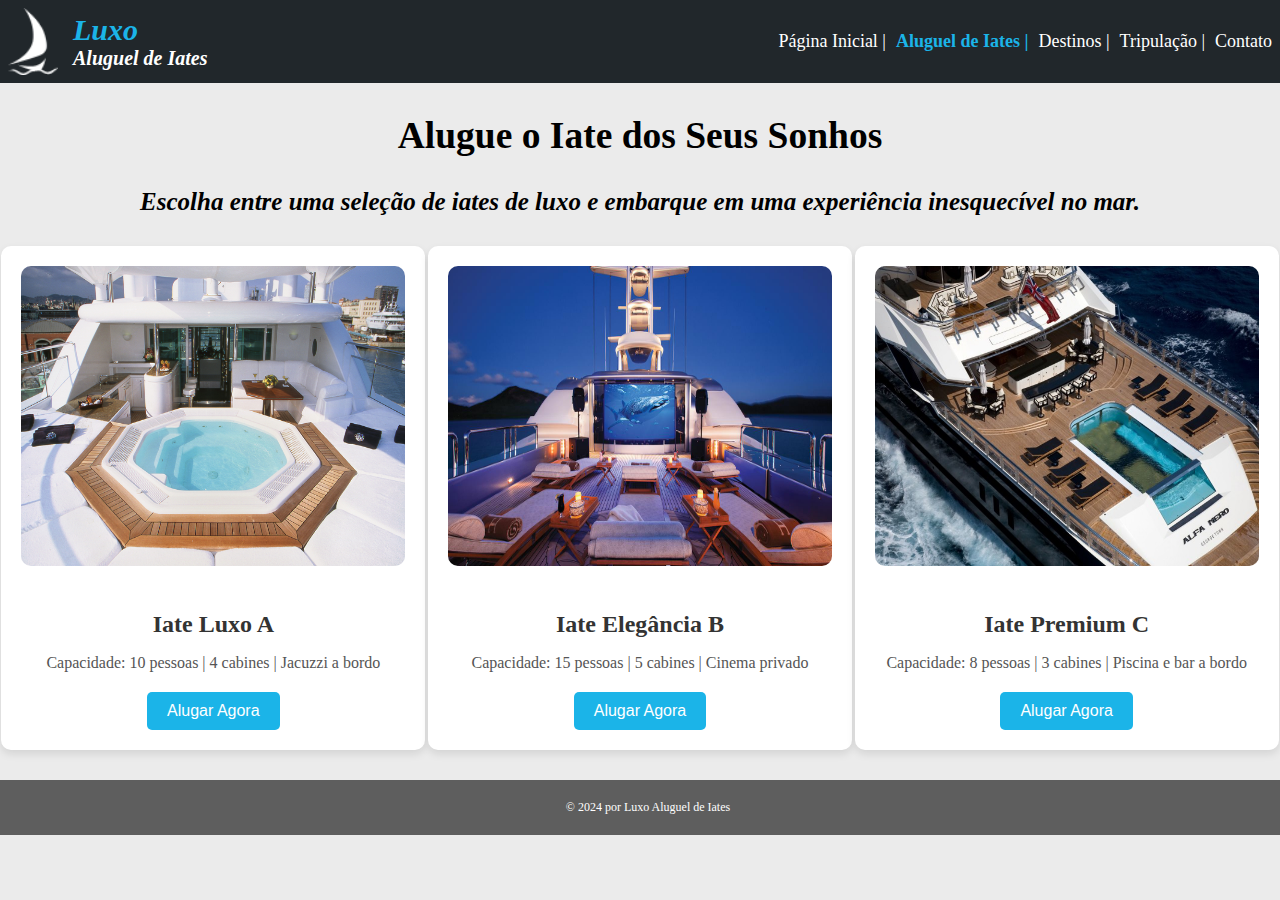
<file: projeto1/aluguel.html>
<!DOCTYPE html>
<html lang="pt-br">
<head>
    <meta charset="UTF-8">
    <meta name="viewport" content="width=device-width, initial-scale=1.0">
    <title>Luxo - Aluguel de Iates</title>
    <link rel="stylesheet" href="style.css">
</head>
<body>
    <header>
        <div class="logo-titulo">
            <img src="img/barquinho.png" alt="Logo" class="logo" />
            <div class="titulos">
                <h1><i>Luxo</i></h1>
                <h2><i>Aluguel de Iates</i></h2>
            </div>
        </div>
        <nav>
            <ul>
                <li><a href="index.html">Página Inicial |</a></li>
                <li><a href="aluguel.html" class="active">Aluguel de Iates |</a></li>
                <li><a href="destinos.html">Destinos |</a></li>
                <li><a href="tripulacao.html">Tripulação |</a></li>
                <li><a href="contato.html">Contato</a></li>
            </ul>
        </nav>
    </header>

    <section class="texto-section">
        <h2>Alugue o Iate dos Seus Sonhos</h2>
        <p><i><b>Escolha entre uma seleção de iates de luxo e embarque em uma experiência inesquecível no mar.</b></i></p>
        
        <!-- Seção de iates disponíveis para aluguel -->
        <div class="iate-section">
            <div class="iate-card">
                <img src="img/iate1.jpg" alt="Iate 1">
                <h3>Iate Luxo A</h3>
                <p>Capacidade: 10 pessoas | 4 cabines | Jacuzzi a bordo</p>
                <button onclick="window.open('https://w.app/luxoalugueldeiate', '_blank');">Alugar Agora</button>

            </div>

            <div class="iate-card">
                <img src="img/iate2.jpg" alt="Iate 2">
                <h3>Iate Elegância B</h3>
                <p>Capacidade: 15 pessoas | 5 cabines | Cinema privado</p>
                <button onclick="window.open('https://w.app/luxoalugueldeiate', '_blank');">Alugar Agora</button>
            </div>

            <div class="iate-card">
                <img src="img/iate3.jpg" alt="Iate 3">
                <h3>Iate Premium C</h3>
                <p>Capacidade: 8 pessoas | 3 cabines | Piscina e bar a bordo</p>
                <button onclick="window.open('https://w.app/luxoalugueldeiate', '_blank');">Alugar Agora</button>
            </div>
        </div>
    </section>

    <footer>
        <p>&copy; 2024 por Luxo Aluguel de Iates</p>
    </footer>
</body>
</html>
</file>
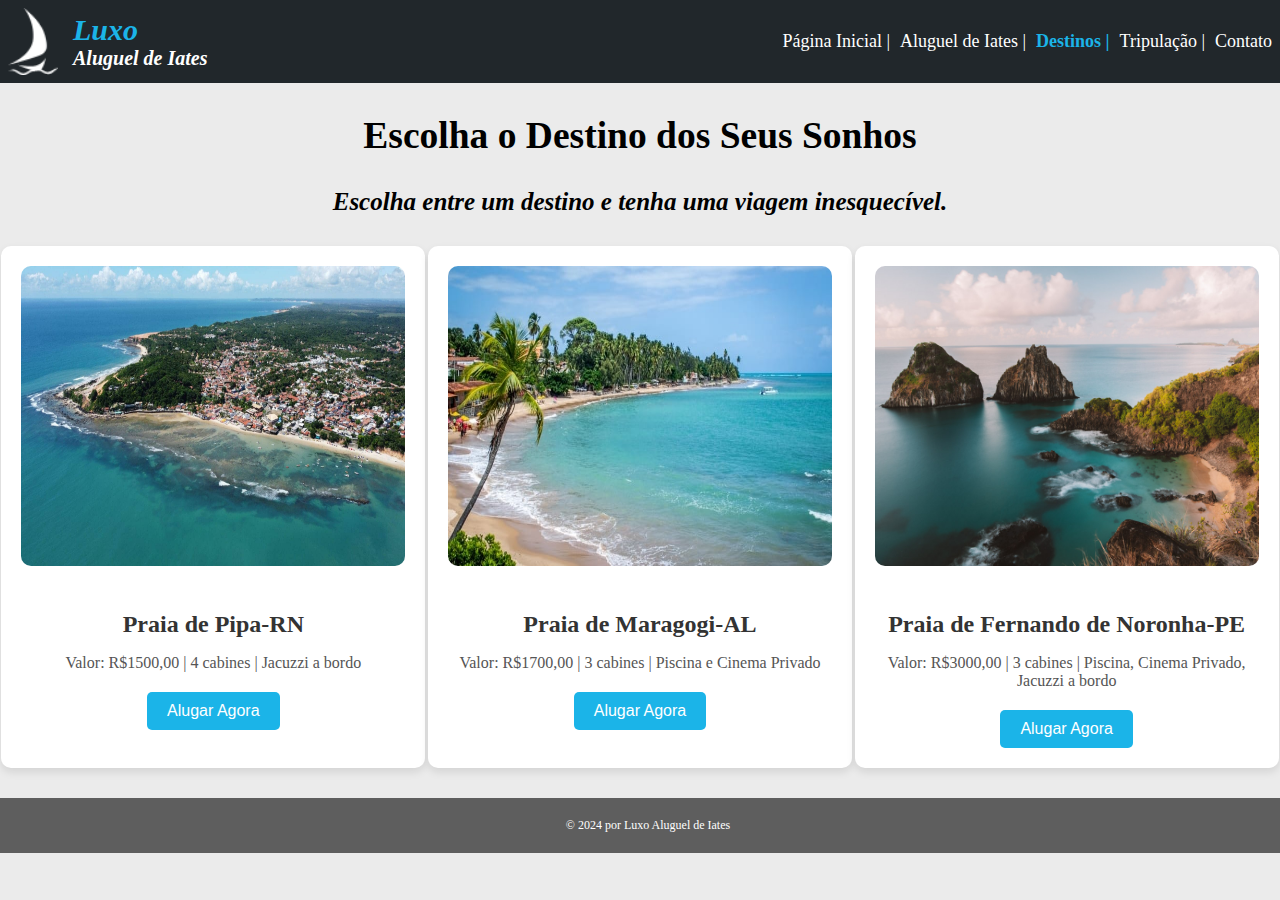
<file: projeto1/destinos.html>
<!DOCTYPE html>
<html lang="pt-br">
<head>
    <meta charset="UTF-8">
    <meta name="viewport" content="width=device-width, initial-scale=1.0">
    <title>Luxo - Destinos</title>
    <link rel="stylesheet" href="style.css">
</head>
<body>
    <header>
        <div class="logo-titulo">
            <img src="img/barquinho.png" alt="Logo" class="logo" />
            <div class="titulos">
                <h1><i>Luxo</i></h1>
                <h2><i>Aluguel de Iates</i></h2>
            </div>
        </div>
        <nav>
            <ul>
                <li><a href="index.html">Página Inicial |</a></li>
                <li><a href="aluguel.html">Aluguel de Iates |</a></li>
                <li><a href="destinos.html" class="active">Destinos |</a></li>
                <li><a href="tripulacao.html">Tripulação |</a></li>
                <li><a href="contato.html">Contato</a></li>
            </ul>
        </nav>
    </header>

    <section class="destinotexto-section">
        <h2>Escolha o Destino dos Seus Sonhos</h2>
        <p><i><b>Escolha entre um destino e tenha uma viagem inesquecível.</b></i></p>
        
        <!-- Seção de Destinos disponíveis -->
        <div class="destino-section">
            <div class="destino-card">
                <img src="img/destinos.jpeg" alt="Destino 1">
                <h3>Praia de Pipa-RN</h3>
                <p>Valor: R$1500,00 | 4 cabines | Jacuzzi a bordo</p>
                <button onclick="window.open('https://w.app/luxoalugueldeiate', '_blank');">Alugar Agora</button>
            </div>

            <div class="destino-card">
                <img src="img/destinos2.jpg" alt="Destino 2">
                <h3>Praia de Maragogi-AL</h3>
                <p>Valor: R$1700,00 | 3 cabines | Piscina e Cinema Privado</p>
                <button onclick="window.open('https://w.app/luxoalugueldeiate', '_blank');">Alugar Agora</button>
            </div>

            <div class="destino-card">
                <img src="img/destinos3.jpg" alt="Destino 3">
                <h3>Praia de Fernando de Noronha-PE</h3>
                <p>Valor: R$3000,00 | 3 cabines | Piscina, Cinema Privado, Jacuzzi a bordo</p>
                <button onclick="window.open('https://w.app/luxoalugueldeiate', '_blank');">Alugar Agora</button>
            </div>
    </section>

    <footer>
        <p>&copy; 2024 por Luxo Aluguel de Iates</p>
    </footer>
</body>
</html>
</file>
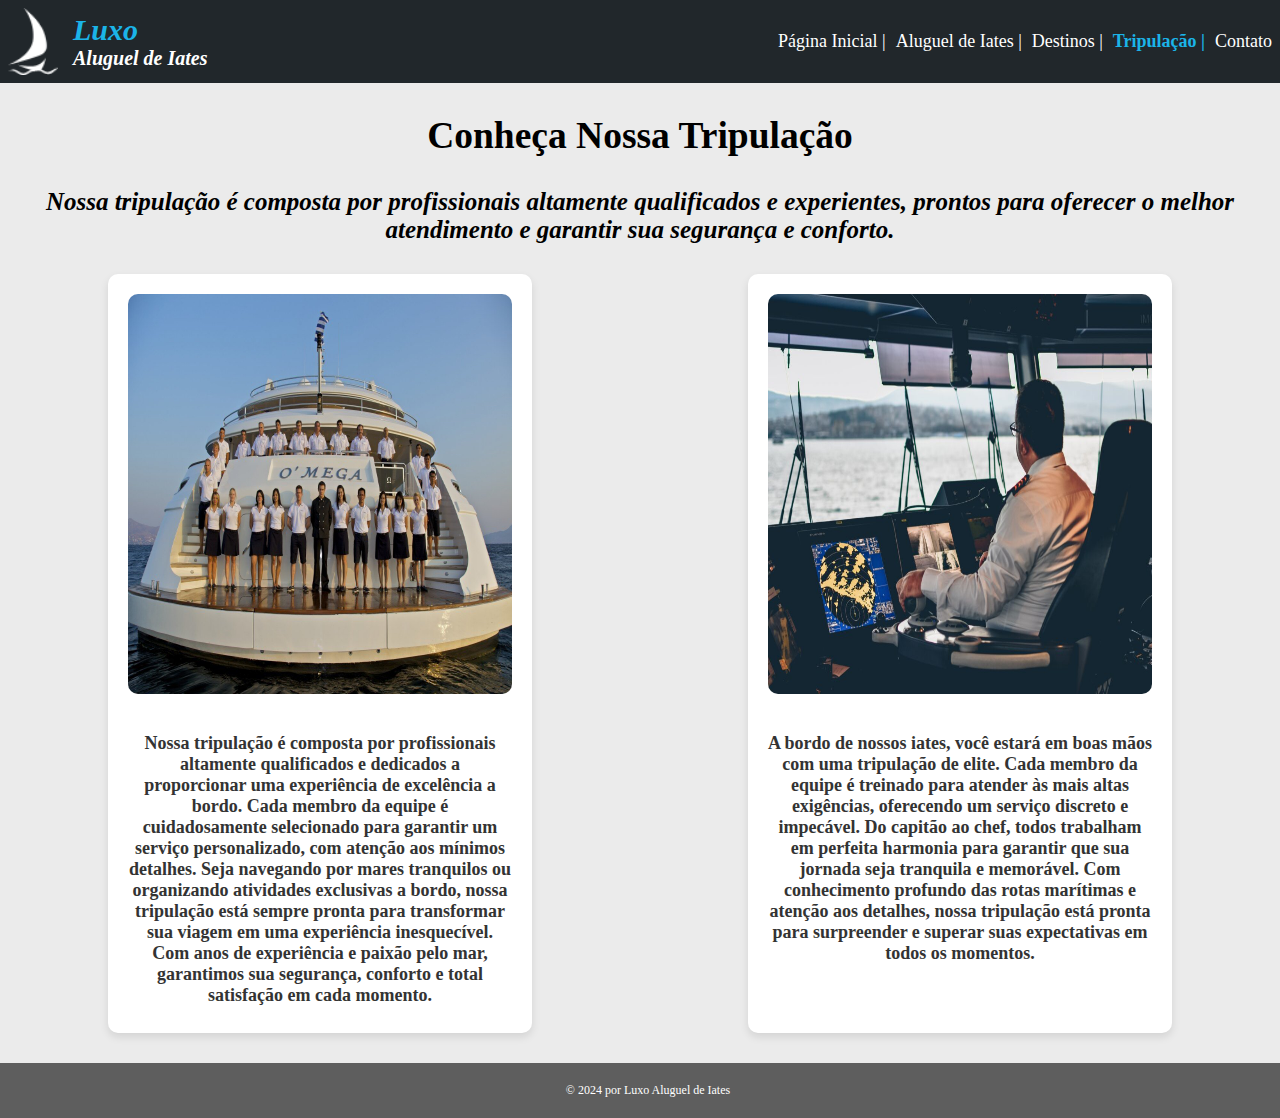
<file: projeto1/tripulacao.html>
<!DOCTYPE html>
<html lang="pt-br">
<head>
    <meta charset="UTF-8">
    <meta name="viewport" content="width=device-width, initial-scale=1.0">
    <title>Luxo - Tripulação</title>
    <link rel="stylesheet" href="style.css">
</head>
<body>
    <header>
        <div class="logo-titulo">
            <img src="img/barquinho.png" alt="Logo" class="logo" />
            <div class="titulos">
                <h1><i>Luxo</i></h1>
                <h2><i>Aluguel de Iates</i></h2>
            </div>
        </div>
        <nav>
            <ul>
                <li><a href="index.html">Página Inicial |</a></li>
                <li><a href="aluguel.html">Aluguel de Iates |</a></li>
                <li><a href="destinos.html">Destinos |</a></li>
                <li><a href="tripulacao.html" class="active">Tripulação |</a></li>
                <li><a href="contato.html">Contato</a></li>
            </ul>
        </nav>
    </header>

    <section class="texto-tripulacao">
        <h2>Conheça Nossa Tripulação</h2>
        <p><i><b>Nossa tripulação é composta por profissionais altamente qualificados e experientes, prontos para oferecer o melhor atendimento e garantir sua segurança e conforto.</b></i></p>
        
        <!-- Seção de Tripulação -->
        <div class="tripulacao-section">
            <div class="tripulacao-card">
                <img src="img/tripulacao1.jpg" alt="Tripulação de iate">
                <h3>Nossa tripulação é composta por profissionais altamente qualificados e dedicados a proporcionar uma experiência de excelência a bordo. Cada membro da equipe é cuidadosamente selecionado para garantir um serviço personalizado, com atenção aos mínimos detalhes. Seja navegando por mares tranquilos ou organizando atividades exclusivas a bordo, nossa tripulação está sempre pronta para transformar sua viagem em uma experiência inesquecível. Com anos de experiência e paixão pelo mar, garantimos sua segurança, conforto e total satisfação em cada momento.</h3>
            </div>

            <div class="tripulacao-card">
                <img src="img/tripulacao2.jpg" alt="Tripulação de iate">
                <h3>A bordo de nossos iates, você estará em boas mãos com uma tripulação de elite. Cada membro da equipe é treinado para atender às mais altas exigências, oferecendo um serviço discreto e impecável. Do capitão ao chef, todos trabalham em perfeita harmonia para garantir que sua jornada seja tranquila e memorável. Com conhecimento profundo das rotas marítimas e atenção aos detalhes, nossa tripulação está pronta para surpreender e superar suas expectativas em todos os momentos.</h3>
            </div>
    </section>

    <footer>
        <p>&copy; 2024 por Luxo Aluguel de Iates</p>
    </footer>
</body>
</html>
</file>
<file: projeto1/style.css>
/* Estilo geral */
body {
    font-family: 'Segoe UI, Tahoma, Geneva, Verdana, sans-serif';
    margin: 0px;
    padding: 0px;
    background-color: #EBEBEB;
    
}
/* Header (barra de navegação) */
header {
    background-color: #21272B; 
    padding: 8px;
    display: flex;
    justify-content: space-between;
    align-items: center;
}

/* Alinhar logo e títulos */
.logo-titulo {
    display: flex;
    align-items: center; 
}

.logo-titulo .logo {
    width: 50px; 
    height: auto; 
    margin-right: 15px; 
}

/* Alinhar os títulos um em cima do outro */
.titulos {
    display: flex;
    flex-direction: column; 
    text-align: left; 
}

.titulos h1 {
    color: #1BB4E8; 
    font-size: 30px;
    margin: 0;
}

.titulos h2 {
    color: #ffffff; 
    font-size: 20px;
    margin: 0;
}

/* Links da navegação */
nav ul {
    display: flex;
    list-style: none;
    margin: 0;
    padding: 0;
}

/* Links de navegação normais */
nav ul li a {
    color: #ffffff; 
    text-decoration: none;
    font-size: 18px;
}

/* Estilo para o link ativo */
nav ul li a.active {
    color: #1BB4E8; 
    font-weight: bold; 
}

nav ul li a:hover {
    text-decoration: underline;
}

nav ul li {
    margin-left: 10px;
}

nav ul li a {
    color: #ffffff; 
    text-decoration: none;
    font-size: 18px;
}

nav ul li a:hover {
    text-decoration: underline;
}


/* Seção principal com imagem (Hero) */
.hero {
    position: relative;
}

.hero img {
    width: 100%;
    height: 700px; 
    object-fit: cover;
}

.hero-text {
    position: absolute;
    top: 50%;
    left: 70%;
    transform: translate(-50%, -50%);
    color: white;
    background-color: rgba(0, 0, 0, 0.6); 
    padding: 60px;
    border-radius: 0px;
    text-align: center;
}
/* Contêiner para alinhar a imagem e o texto */
.call-to-action {
    display: flex;
    align-items: center; 
    padding: 10px;
    border-radius: 8px;
    color: white;
    max-width: 600px; 
}

/* Estilo da imagem */
.call-to-action .icone-barco {
    width: 30px; 
    height: auto; 
    margin-right: 8px; 
}

/* Estilo do texto */
.call-to-action p {
    font-size: 18px;
    margin: 0; 
}

.hero-text h2 {
    font-size: 28px;
    margin: 0;
}

.hero-text h3 {
    font-size: 28px;
    margin: 0;
    color: #C6B07F
}

.hero-text p {
    font-size: 18px;
    margin-top: 10px;
}

/* Seções de conteúdo (Destinos e Nossa Frota) */
/* Estilo do quadrado azul */
.destinos-titulo {
    display: flex;
    align-items: center; 
    background-color: #00BFFF; 
    padding: 10px 15px; 
    border-radius: px; 
    max-width: 1000px; 
    color: white;
}

/* Estilo da imagem do ícone */
.destinos-titulo .icone-destino {
    width: 30px; 
    height: auto; 
    margin-right: 10px; 
}

/* Estilo do título "Destinos" */
.destinos-titulo h3 {
    margin: 0; 
    font-size: 24px; 
}


.frota h3 {
    color: #ffffff; 
}

.destinos p, .frota p {
    font-size: 16px;
    color: #555;
}

/* Imagem grande de destinos */
.destinos img {
    width: 100%;
    border-radius: 0px;
}

/* Estilo do quadrado marrom */
.frota-titulo {
    display: flex;
    align-items: center; 
    background-color: #C6B07F; 
    padding: 10px 15px; 
    border-radius: 0px; 
    max-width: 1000px; 
    color: white;
}

/* Estilo da imagem do ícone */
.frota-titulo .icone-frota {
    width: 30px; 
    height: 30px; 
    margin-right: 10px; 
}

/* Estilo do título "Frota" */
.frota-titulo h4 {
    margin: 0;
    font-size: 24px; 
}

/* Imagens menores da frota */
.frota-images {
    display: flex;
    flex-wrap: wrap;
    gap: 10px;
}

.frota-images img {
    width: 48%;
    border-radius: 0px;
}

/* Contêiner geral para Destinos e Frota */
.section-container {
    display: flex;
    justify-content: space-between; 
    padding: 30px; 
}

/* Estilo para a seção "Destinos" */
.destinos {
    width: 45%; 
}

/* Estilo para a seção "Nossa Frota" */
.frota {
    width: 50%; 
    text-align: left; 
}

/* Imagens menores da frota */
.frota-images {
    display: flex;
    flex-wrap: wrap;
    gap: 35px;
    justify-content: flex-end; 
}

.frota-images img {
    width: 48%; 
    border-radius: 0px;
}

/* Estilo para a seção de "Alugueis de Iates"
/* Estilo para a seção de iates */

.texto-section {
    text-align: center;
    font-size: 25px;
    
}
.iate-section {
    display: flex;
    justify-content: space-around;
    margin: 30px 0;
}

.iate-card {
    background-color: #fff;
    padding: 20px;
    border-radius: 10px;
    box-shadow: 0 4px 8px rgba(0, 0, 0, 0.1);
    text-align: center;
    width: 30%;
}

.iate-card img {
    width: 100%;
    height: 300px;
    border-radius: 10px;
    margin-bottom: 15px;
}

.iate-card h3 {
    font-size: 24px;
    color: #333;
    margin-bottom: 10px;
}

.iate-card p {
    font-size: 16px;
    color: #555;
    margin-bottom: 20px;
}

/* Estilo para o botão de alugar */
.iate-card button {
    background-color: #1BB4E8;
    color: white;
    padding: 10px 20px;
    font-size: 16px;
    border: none;
    border-radius: 5px;
    cursor: pointer;
    transition: background-color 0.3s ease;
}

.iate-card button:hover {
    background-color: #1392c7;
}

/* Estilo para a seção de "Destinos"
/* Estilo para a seção de destinos */

.destinotexto-section {
    text-align: center;
    font-size: 25px;
    
}
.destino-section {
    display: flex;
    justify-content: space-around;
    margin: 30px 0;
}

.destino-card {
    background-color: #fff;
    padding: 20px;
    border-radius: 10px;
    box-shadow: 0 4px 8px rgba(0, 0, 0, 0.1);
    text-align: center;
    width: 30%;
}

.destino-card img {
    width: 100%;
    height: 300px;
    border-radius: 10px;
    margin-bottom: 15px;
}

.destino-card h3 {
    font-size: 24px;
    color: #333;
    margin-bottom: 10px;
}

.destino-card p {
    font-size: 16px;
    color: #555;
    margin-bottom: 20px;
}

/* Estilo para o botão de escolher destino */
.destino-card button {
    background-color: #1BB4E8;
    color: white;
    padding: 10px 20px;
    font-size: 16px;
    border: none;
    border-radius: 5px;
    cursor: pointer;
    transition: background-color 0.3s ease;
}

/* Estilo para a seção de "Tripulação"
/* Estilo para a seção de tripulação */

.texto-tripulacao {
    text-align: center;
    font-size: 25px;
    
}
.tripulacao-section {
    display: flex;
    justify-content: space-around;
    margin: 30px 0;
}

.tripulacao-card {
    background-color: #fff;
    padding: 20px;
    border-radius: 10px;
    box-shadow: 0 4px 8px rgba(0, 0, 0, 0.1);
    text-align: center;
    width: 30%;
}

.tripulacao-card img {
    width: 100%;
    height: 400px;
    border-radius: 10px;
    margin-bottom: 15px;
}

.tripulacao-card h3 {
    font-size: 18px;
    color: #333;
    margin-bottom: 7px;
}

.tripulacao-card p {
    font-size: 16px;
    color: #555;
    margin-bottom: 20px;
}

/* Estilo para o botão de tripulaçao */
.tripulacao-card button {
    background-color: #1BB4E8;
    color: white;
    padding: 10px 20px;
    font-size: 16px;
    border: none;
    border-radius: 5px;
    cursor: pointer;
    transition: background-color 0.3s ease;
}

.tripulacao-card button:hover {
    background-color: #1392c7;


}

/* Estilo para a seção de "Contato"/
/* Estilo para a seção de contato */

.contatotexto-section {
    text-align: center;
    font-size: 25px;
    
}
.contato-section {
    display: flex;
    justify-content: space-around;
    margin: 30px 0;
}

.contato-card {
    background-color: #fff;
    padding: 20px;
    border-radius: 10px;
    box-shadow: 0 4px 8px rgba(0, 0, 0, 0.1);
    text-align: center;
    width: 30%;
}

.contato-card img {
    width: 100%;
    height: 400px;
    border-radius: 10px;
    margin-bottom: 15px;
}

.contato-card h3 {
    font-size: 18px;
    color: #333;
    margin-bottom: 7px;
}

.contato-card p {
    font-size: 16px;
    color: #555;
    margin-bottom: 20px;
}

/* Estilo para o botão de contato */
.contato-card button {
    display: flex;
    align-items: center;
    justify-content: center;
    background-color: #1BB4E8;
    color: white;
    padding: 10px 20px;
    font-size: 16px;
    border: none;
    border-radius: 5px;
    cursor: pointer;
    transition: background-color 0.3s ease;
}

.contato-card button img.icone {
    width: 24px; /* Ajuste o tamanho da imagem conforme necessário */
    height: 24px;
    margin-right: 8px; /* Espaço entre a imagem e o texto */
}

.contato-card button:hover {
    background-color: #1392c7;
}
/* Rodapé */
footer {
    background-color: rgba(0, 0, 0, 0.6);
    color: white;
    text-align: center;
    padding: 8px;
    font-size: 12px;
    position: relative;
    bottom: 0;
    width: 100%;
}
</file>
